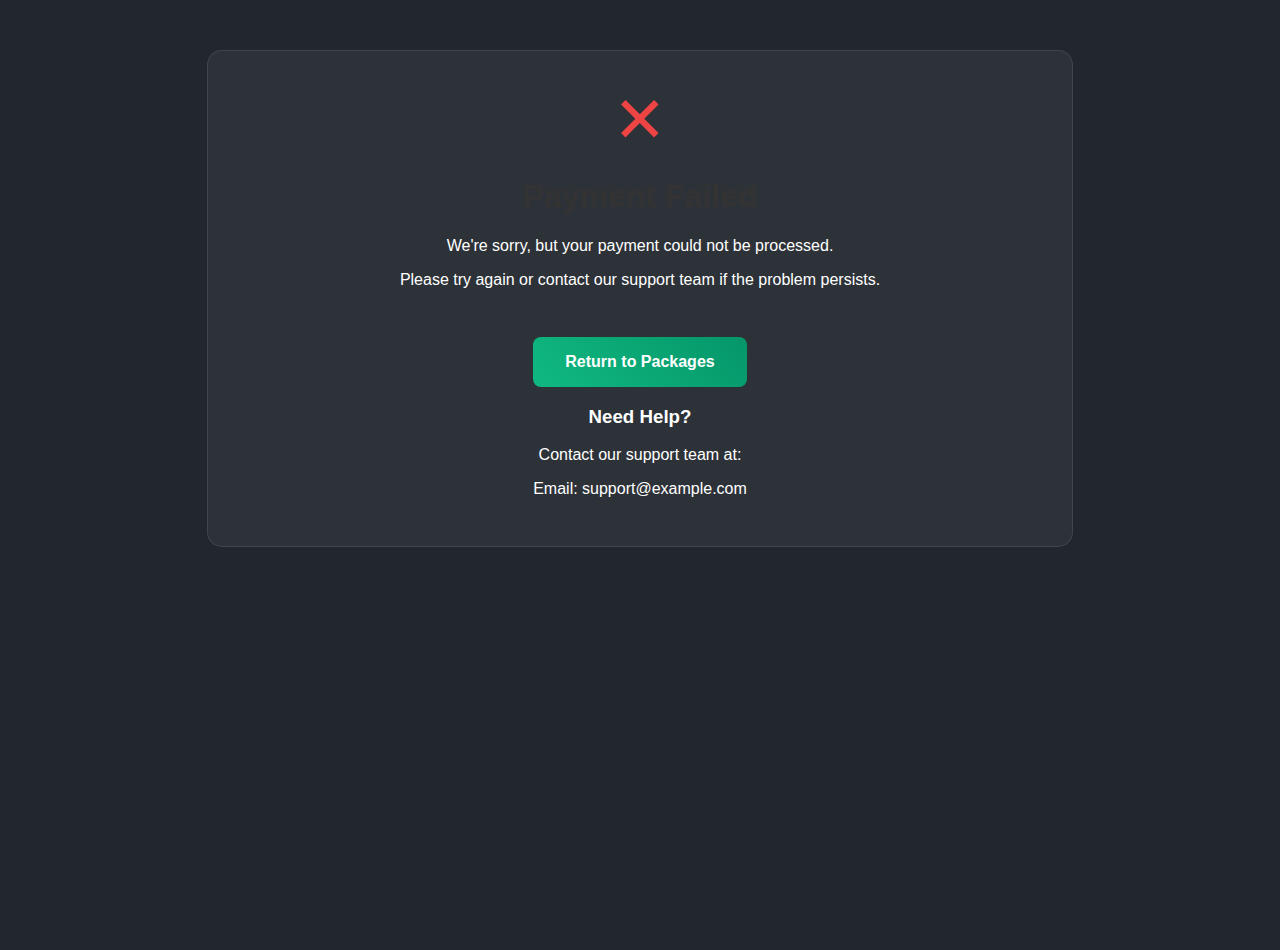
<file: payment-failed.html>
<!DOCTYPE html>
<html lang="en">
<head>
    <meta charset="UTF-8">
    <meta name="viewport" content="width=device-width, initial-scale=1.0">
    <title>Payment Failed</title>
    <link rel="stylesheet" href="css/styles.css">
    <style>
        .failed-container {
            max-width: 800px;
            margin: 50px auto;
            padding: 2rem;
            text-align: center;
            background: rgba(255, 255, 255, 0.05);
            border-radius: 15px;
            border: 1px solid rgba(255, 255, 255, 0.1);
        }

        .error-icon {
            font-size: 4rem;
            color: #ef4444;
            margin-bottom: 1rem;
        }

        .retry-button {
            display: inline-block;
            padding: 1rem 2rem;
            margin-top: 2rem;
            background: linear-gradient(45deg, #10B981, #059669);
            color: white;
            text-decoration: none;
            border-radius: 8px;
            font-weight: 600;
            transition: all 0.3s ease;
        }

        .retry-button:hover {
            transform: translateY(-2px);
            box-shadow: 0 5px 15px rgba(16, 185, 129, 0.3);
        }
    </style>
</head>
<body>
    <div class="failed-container">
        <div class="error-icon">✕</div>
        <h1>Payment Failed</h1>
        <p>We're sorry, but your payment could not be processed.</p>
        <p>Please try again or contact our support team if the problem persists.</p>
        
        <a href="index.html" class="retry-button">Return to Packages</a>

        <div class="support-info">
            <h3>Need Help?</h3>
            <p>Contact our support team at:</p>
            <p>Email: support@example.com</p>
        </div>
    </div>
</body>
</html>
</file>
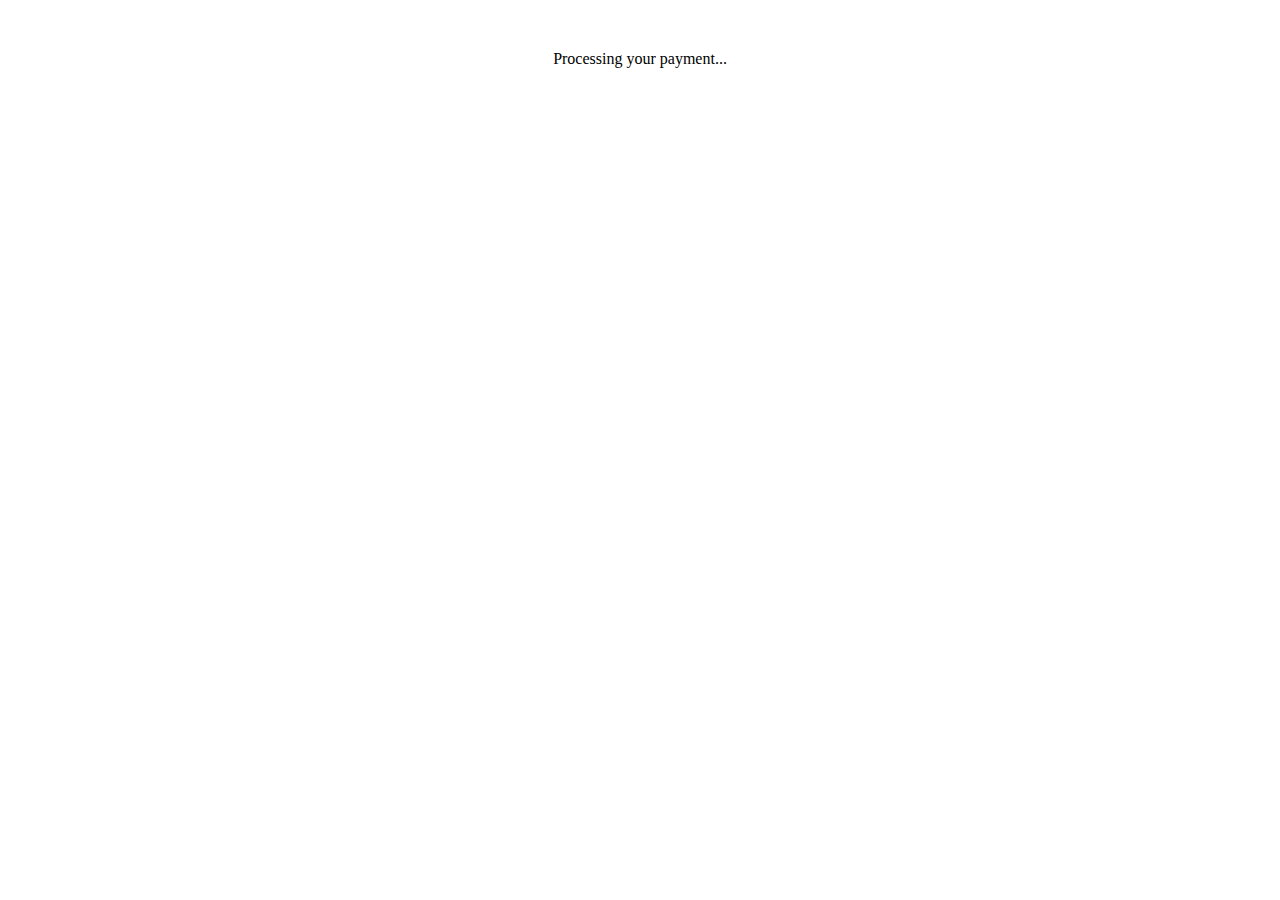
<file: payment-handler.html>
<!DOCTYPE html>
<html lang="en">
<head>
    <meta charset="UTF-8">
    <meta name="viewport" content="width=device-width, initial-scale=1.0">
    <title>Processing Payment</title>
    <script src="js/payment-handler.js"></script>
</head>
<body>
    <div style="text-align: center; margin-top: 50px;">
        <p>Processing your payment...</p>
    </div>
</body>
</html>
</file>
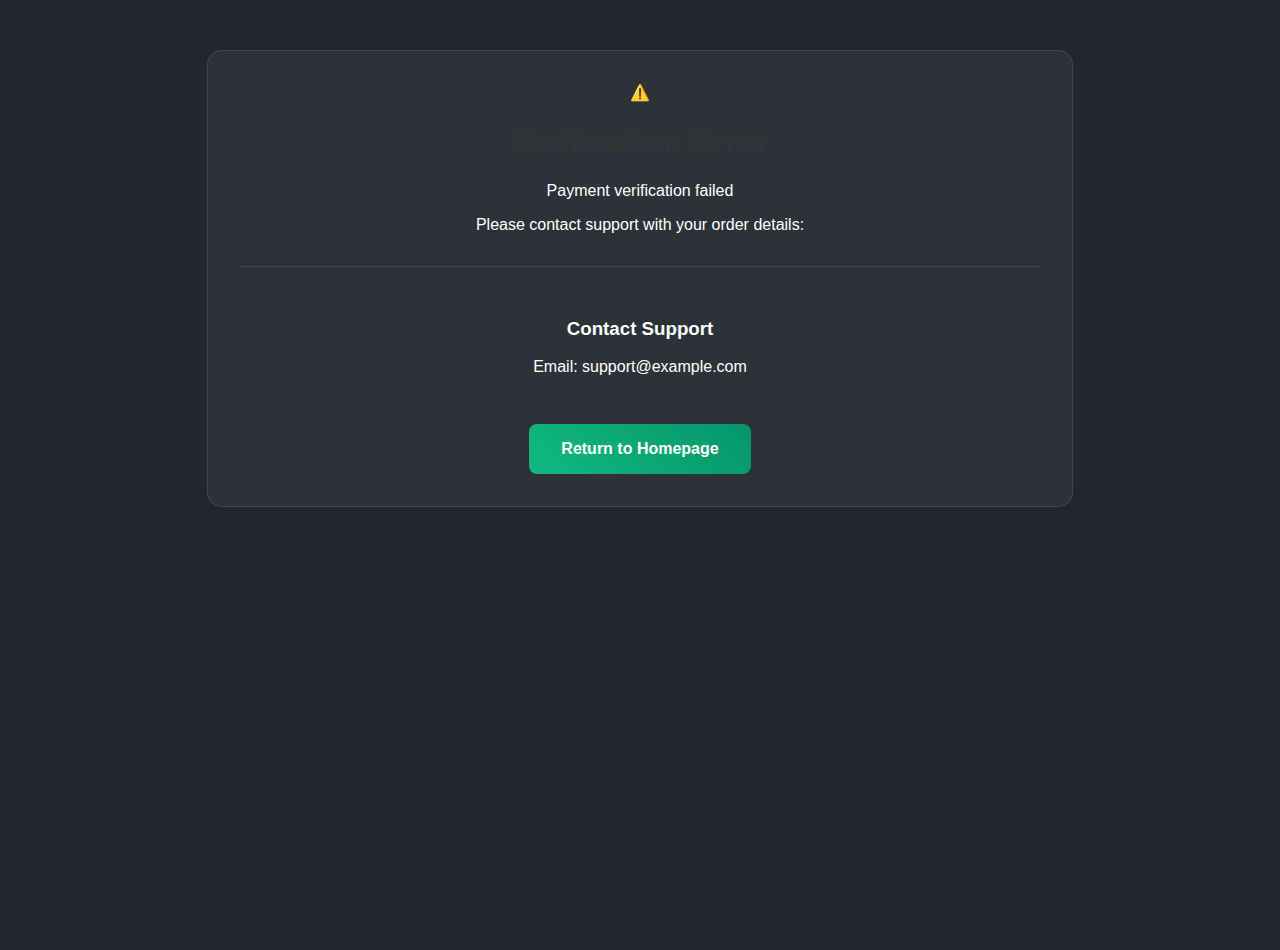
<file: thank-you.html>
<!DOCTYPE html>
<html lang="en">
<head>
    <meta charset="UTF-8">
    <meta name="viewport" content="width=device-width, initial-scale=1.0">
    <title>Thank You for Your Purchase!</title>
    <link rel="stylesheet" href="css/styles.css">
    <script src="js/thank-you.js"></script>
    <style>
        .thank-you-container {
            max-width: 800px;
            margin: 50px auto;
            padding: 2rem;
            text-align: center;
            background: rgba(255, 255, 255, 0.05);
            border-radius: 15px;
            border: 1px solid rgba(255, 255, 255, 0.1);
        }

        .success-icon {
            font-size: 4rem;
            color: #10B981;
            margin-bottom: 1rem;
        }

        .access-button {
            display: inline-block;
            padding: 1rem 2rem;
            margin-top: 2rem;
            background: linear-gradient(45deg, #10B981, #059669);
            color: white;
            text-decoration: none;
            border-radius: 8px;
            font-weight: 600;
            transition: all 0.3s ease;
        }

        .access-button:hover {
            transform: translateY(-2px);
            box-shadow: 0 5px 15px rgba(16, 185, 129, 0.3);
        }

        .instructions {
            margin: 2rem 0;
            text-align: left;
            padding: 1.5rem;
            background: rgba(0, 0, 0, 0.2);
            border-radius: 8px;
        }

        .instructions ol {
            margin-left: 1.5rem;
            line-height: 1.6;
        }

        .support-info {
            margin-top: 2rem;
            padding-top: 2rem;
            border-top: 1px solid rgba(255, 255, 255, 0.1);
        }

        .order-info {
            background: rgba(255, 255, 255, 0.05);
            padding: 1rem;
            border-radius: 8px;
            margin: 1rem 0;
            text-align: left;
        }
        
        .order-info p {
            margin: 0.5rem 0;
            color: #94a3b8;
        }
    </style>
</head>
<body>
    <div class="thank-you-container">
        <div class="success-icon">✓</div>
        <h1>Thank You for Your Purchase!</h1>
        <p>Your payment has been successfully processed.</p>

        <div class="instructions">
            <h2>Next Steps:</h2>
            <ol>
                <li>Click the "Access Content" button below</li>
                <li>You will be redirected to Google Drive</li>
                <li>Download your purchased content</li>
                <li>Start creating amazing content!</li>
            </ol>
        </div>

        <a href="#" class="access-button" id="accessButton">Access Content</a>

        <div class="support-info">
            <h3>Need Help?</h3>
            <p>If you encounter any issues, please contact our support team at:</p>
            <p>Email: support@example.com</p>
        </div>
    </div>

    <script>
        document.addEventListener('DOMContentLoaded', function() {
            // Get package type from URL parameters
            const urlParams = new URLSearchParams(window.location.search);
            const packageId = urlParams.get('package');

            // Define Google Drive links for each package
            const driveLinks = {
                'sound_ar_100': 'https://drive.google.com/drive/folders/your-arabic-sounds-folder',
                'sound_en_100': 'https://drive.google.com/drive/folders/your-english-sounds-folder',
                'video_100': 'https://drive.google.com/drive/folders/your-100-videos-folder',
                'video_1000': 'https://drive.google.com/drive/folders/your-1000-videos-folder',
                'mix_100': 'https://drive.google.com/drive/folders/your-mix-100-folder',
                'mix_1000': 'https://drive.google.com/drive/folders/your-mix-1000-folder',
                'custom': 'https://drive.google.com/drive/folders/your-custom-package-folder'
            };

            const accessButton = document.getElementById('accessButton');
            
            if (packageId && driveLinks[packageId]) {
                accessButton.href = driveLinks[packageId];
            } else {
                accessButton.href = '#';
                accessButton.textContent = 'Contact Support';
                accessButton.addEventListener('click', function(e) {
                    e.preventDefault();
                    alert('Please contact support to access your content.');
                });
            }
        });
    </script>
</body>
</html>
</file>
<file: css/styles.css>
/* Update base styles */
:root {
    /* --bg-primary: linear-gradient(145deg, #1a1f24, #22272e) */
    /* --bg-primary: #1a1f24; */
    --bg-primary: #22272e;

    --bg-secondary: #22272e;
    --text-primary: #ffffff;
    --text-secondary: #94a3b8;
    --accent-color: #10B981;
    --border-color: rgba(255, 255, 255, 0.1);
}

body {
    font-family: Arial, sans-serif;
    margin: 0;
    padding: 0;
    background: linear-gradient(145deg, var(--bg-primary), var(--bg-secondary));
    color: var(--text-primary);
    min-height: 100vh;
}
h2 {
    font-size: 1.8rem;
    position: relative;
    padding-bottom: 0.5rem;
}

h2::after {
    content: '';
    position: absolute;
    bottom: 0;
    left: 50%;
    transform: translateX(-50%);
    width: 100px;
    height: 3px;
    background: linear-gradient(90deg, 
        transparent 0%,
        var(--accent-color) 50%,
        transparent 100%
    );
}

.navbar {
    background: #333;
    color: white;
    padding: 1rem;
    display: flex;
    justify-content: space-between;
    align-items: center;
}

.nav-links {
    display: flex;
    list-style: none;
}

.nav-links li {
    margin-left: 2rem;
}

.nav-links a {
    color: white;
    text-decoration: none;
}

.packages-grid {
    display: grid;
    grid-template-columns: repeat(auto-fit, minmax(300px, 1fr));
    gap: 2rem;
    padding: 2rem;
}

.package-card {
    border: 1px solid #ddd;
    border-radius: 8px;
    padding: 1rem;
    text-align: center;
}

.package-card img {
    max-width: 100%;
    height: auto;
}

.package-card button {
    background: #007bff;
    /* background: linear-gradient(45deg, #ff0000, #9000ff); */

    color: white;
    border: none;
    padding: 0.5rem 1rem;
    border-radius: 4px;
    cursor: pointer;
    margin-top: 1rem;
}

footer {
    background: #333;
    color: white;
    text-align: center;
    padding: 1rem;
    position: fixed;
    bottom: 0;
    width: 100%;
}



.container {
    max-width: 1200px;
    margin: 0 auto;
}

h1 {
    text-align: center;
    color: #333;
}

.button-grid {
    display: grid;
    grid-template-columns: repeat(auto-fill, minmax(200px, 1fr));
    gap: 20px;
    padding: 20px;
}

.sound-button {
    padding: 20px;
    font-size: 16px;
    border: none;
    border-radius: 10px;
    background-color: #4CAF50;
    color: white;
    cursor: pointer;
    transition: transform 0.1s, background-color 0.3s;
}

.sound-button:hover {
    background-color: #45a049;
    transform: scale(1.05);
}

.sound-button:active {
    transform: scale(0.95);
}


.controls {
    text-align: center;
    margin: 20px 0;
}

.stop-button {
    padding: 15px 30px;
    font-size: 18px;
    background-color: #ff4444;
    color: white;
    border: none;
    border-radius: 8px;
    cursor: pointer;
    transition: background-color 0.3s;
}

.stop-button:hover {
    background-color: #ff0000;
}

.sound-button.playing {
    background-color: #2196F3;
    animation: pulse 1s infinite;
}

@keyframes pulse {
    0% {
        transform: scale(1);
    }
    50% {
        transform: scale(1.05);
    }
    100% {
        transform: scale(1);
    }
}


.instant {
    position: relative;
    display: inline-block;
    vertical-align: top;
    width: 94px;
    margin: 0 10px 20px;
    text-align: center;
}

.instants {
    margin: 30px 0;
    display: flex;
    flex-wrap: wrap;
    gap: 30px 10px;
    justify-content: center;
}

#content {
    text-align: center;
    overflow: hidden;
    margin: 20px auto 140px;
    max-width: 970px;
}

.sound-button {
    padding: 20px;
    font-size: 16px;
    border: none;
    border-radius: 10px;
    background-color: #4CAF50;
    color: white;
    cursor: pointer;
    transition: transform 0.1s, background-color 0.3s;
}

.sound-button:hover {
    background-color: #45a049;
    transform: scale(1.05);
}

.sound-button:active {
    transform: scale(0.95);
}


.controls {
    text-align: center;
    margin: 20px 0;
}

.stop-button {
    padding: 15px 30px;
    font-size: 18px;
    background-color: #ff4444;
    color: white;
    border: none;
    border-radius: 8px;
    cursor: pointer;
    transition: background-color 0.3s;
}

.stop-button:hover {
    background-color: #ff0000;
}

.sound-button.playing {
    background-color: #2196F3;
    animation: pulse 1s infinite;
}

@keyframes pulse {
    0% {
        transform: scale(1);
    }
    50% {
        transform: scale(1.05);
    }
    100% {
        transform: scale(1);
    }
}


.instant {
    position: relative;
    display: inline-block;
    vertical-align: top;
    width: 94px;
    margin: 0 10px 20px;
    text-align: center;
}

.instants {
    margin: 30px 0;
    display: flex;
    flex-wrap: wrap;
    gap: 30px 10px;
    justify-content: center;
}

#content {
    text-align: center;
    overflow: hidden;
    margin: 20px auto 140px;
    max-width: 970px;
    /* background-color: rgb(21, 32, 43); */
}

@media only screen and (max-width: 770px) {
    #content {
        margin: 20px auto 100px;
    }
}

.instant {
    position:relative;
    vertical-align:top;
    width: 94px;
    text-align: center;
    word-wrap: break-word;
}

.small-button {
    width: 94px;
    height: 89px;
    position: absolute;
    background: url('../images/transparent_button_small_sprite.png') no-repeat;
    background-position: -5px -5px;
    border: 0;
    display: block;
    -webkit-tap-highlight-color: transparent;
}

.small-button:focus {
    background: url('../images/transparent_button_small_sprite.png') no-repeat;
    background-position: -5px -5px;
}

.small-button:active {
    background: url('../images/transparent_button_small_sprite.png') no-repeat;
    background-position: -109px -5px;
}

.small-button-background {
    width: 86px;
    height: 84px;
    margin-top: 3px;
    margin-left: 3px;
    position: absolute;
}

.small-button-shadow {
    width: 94px;
    height: 89px;
    margin-bottom:5px;
    background: url('../images/transparent_button_small_shadow.png') no-repeat;
}

.circle {
	border-radius: 50%;
}

.large-button {
    width: 200px;
    height: 190px;
    position: absolute;
    background: url('../images/transparent_button_sprite.png') no-repeat;
    background-position: -5px -5px;
    border: 0;
    display: block;
    -webkit-tap-highlight-color: transparent;
}

.large-button:focus {
    background: url('../images/transparent_button_sprite.png') no-repeat;
    background-position: -5px -5px;
}

.large-button:active {
    background: url('../images/transparent_button_sprite.png') no-repeat ;
    background-position: -215px -5px;
}

.large-button-background {
    width: 188px;
    height: 174px;
    margin-top: 7px;
    margin-left: 6px;
    position: absolute;
}

.large-button-shadow {
    width: 200px;
    height: 190px;
    background: url('../images/transparent_button_small_shadow.png') no-repeat;
}

.instant-link {
    font-size: 18px;
    /* text-decoration: underline; */
    display: block;
    line-height: 1.4em;
    height: 2.8em;
    overflow: hidden;
    color: #ffffff;
}
.section-title {
    text-align: center;
    color: #eb0000;
    margin: 40px 0 20px;
    padding-bottom: 10px;
    border-bottom: 2px solid #ddd;
}

@keyframes pulse {
    0% { transform: scale(1); }
    50% { transform: scale(1.05); }
    100% { transform: scale(1); }
}

/* Package Grid Styles */
.packages-container {
    padding: 2rem;
    display: grid;
    grid-template-columns: repeat(auto-fit, minmax(300px, 1fr));
    gap: 2rem;
    background: linear-gradient(145deg, #1a1f24, #22272e);
}

.package-card {
    background: rgba(255, 255, 255, 0.05);
    border-radius: 15px;
    overflow: hidden;
    transition: transform 0.3s, box-shadow 0.3s;
    position: relative;
    backdrop-filter: blur(10px);
    border: 1px solid rgba(255, 255, 255, 0.1);
}

.package-card:hover {
    /* transform: translateY(-5px); */
    transform: translate(-5px, -5px);

    box-shadow: 0 10px 20px rgba(0, 0, 0, 0.2);
}

/* Category Tag */
.package-tag {
    position: absolute;
    top: 1rem;
    right: 1rem;
    padding: 0.5rem 1rem;
    border-radius: 20px;
    font-size: 0.8rem;
    font-weight: 600;
    text-transform: uppercase;
    z-index: 1;
}

.tag-sound {
    background: linear-gradient(45deg, #FF6B6B, #FF8E8E);
    color: white;
}

.tag-video {
    background: linear-gradient(45deg, #4ECDC4, #45B7AF);
    color: white;
}

.tag-mix {
    background: linear-gradient(45deg, #A78BFA, #8B5CF6);
    color: white;
}

/* Package Image */
.package-image {
    width: 100%;
    height: 200px;
    object-fit: cover;
    border-bottom: 1px solid rgba(255, 255, 255, 0.1);
}

/* Package Content */
.package-content {
    padding: 1.5rem;
}

.package-name {
    font-size: 1.5rem;
    font-weight: 700;
    color: #ffffff;
    margin-bottom: 0.5rem;
}

.package-description {
    color: #94a3b8;
    font-size: 0.9rem;
    line-height: 1.5;
    margin-bottom: 1rem;
    min-height: 4.5em;
}

.package-price {
    font-size: 2rem;
    font-weight: 700;
    color: #10B981;
    margin-bottom: 1.5rem;
}

.package-price small {
    font-size: 1rem;
    color: #94a3b8;
}

/* Buy Button */
.buy-button {
    width: 100%;
    padding: 1rem;
    border: none;
    border-radius: 8px;
    background: linear-gradient(45deg, #10B981, #059669);
    color: white;
    font-weight: 600;
    cursor: pointer;
    transition: transform 0.2s, filter 0.2s;
}

.buy-button:hover {
    filter: brightness(1.1);
    background: linear-gradient(45deg, #9000ff, #ff0000);

    transform: scale(1.02);
}

/* Responsive Design */
@media (max-width: 768px) {
    .packages-container {
        grid-template-columns: repeat(auto-fit, minmax(250px, 1fr));
        padding: 1rem;
        gap: 1rem;
    }

    .package-name {
        font-size: 1.25rem;
    }

    .package-price {
        font-size: 1.5rem;
    }
}

.packages-wrapper {
    padding: 2rem;
    background: linear-gradient(145deg, #1a1f24, #22272e);
}

.section-title {
    text-align: center;
    color: #ffffff;
    font-size: 2rem;
    margin: 2rem 0;
    padding-bottom: 1rem;
    position: relative;
}

.section-title::after {
    content: '';
    position: absolute;
    bottom: 0;
    left: 50%;
    transform: translateX(-50%);
    width: 100px;
    height: 3px;
    background: linear-gradient(90deg, 
        transparent 0%,
        #10B981 50%,
        transparent 100%
    );
}

.section-divider {
    margin: 3rem 0;
    border: none;
    height: 1px;
    background: linear-gradient(90deg, 
        transparent 0%,
        rgba(255, 255, 255, 0.1) 50%,
        transparent 100%
    );
}

.packages-container {
    display: grid;
    grid-template-columns: repeat(auto-fit, minmax(300px, 1fr));
    gap: 2rem;
    padding: 1rem;
}

/* Responsive adjustments */
@media (max-width: 768px) {
    .packages-wrapper {
        padding: 1rem;
    }

    .section-title {
        font-size: 1.5rem;
        margin: 1.5rem 0;
    }

    .section-divider {
        margin: 2rem 0;
    }

    .packages-container {
        grid-template-columns: repeat(auto-fit, minmax(250px, 1fr));
        gap: 1rem;
    }
}

/* Add these new styles for the phone frame effect */
.phone-container {
    position: relative;
    width: 30%;
    min-width: 280px;
    margin: 0 auto;
}

.phone-frame {
    position: absolute;
    top: 0;
    left: 0;
    width: 100%;
    height: 100%;
    pointer-events: none; /* This allows clicking through to the video */
    z-index: 1;
}

.phone-container video {
    width: 100%;
    height: 100%;
    border-radius: 40px; /* Adjust based on your phone frame */
    padding: 10px; /* Adjust based on your phone frame */
    box-sizing: border-box;
    position: relative;
}

/* Update existing videos styles */


.phone-frame {
    position: absolute;
    top: 0;
    left: 0;
    width: 100%;
    height: 100%;
    pointer-events: none; /* This allows clicking through to the video */
    z-index: 1;
}
</file>
